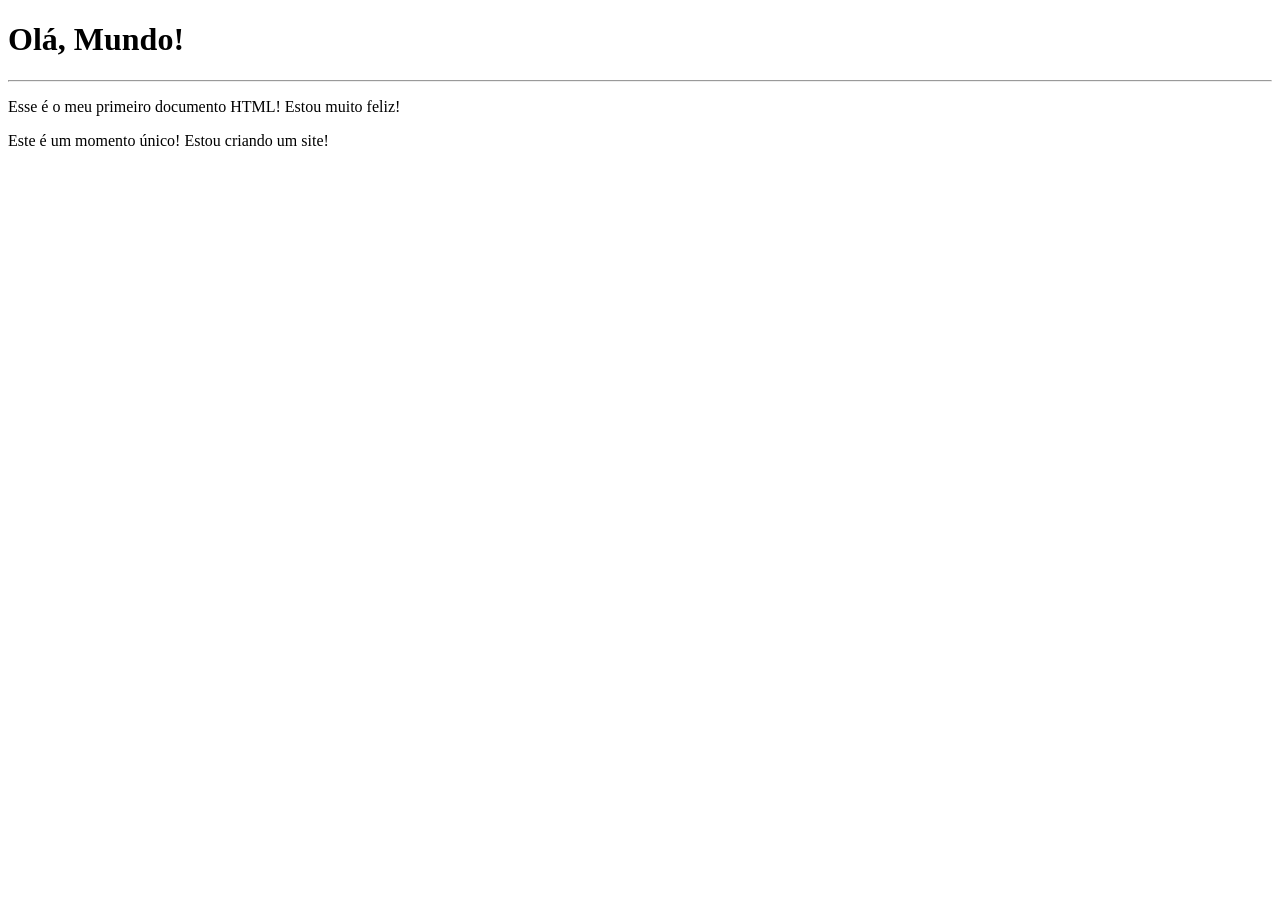
<file: exercicios/ex001/index.html>
<!DOCTYPE html>
<html lang="pt-br">
<head>
    <meta charset="UTF-8">
    <meta name="viewport" content="width=device-width, initial-scale=1.0">
    <title>Meu primeiro exercício</title>
</head>
<body>
    <h1>Olá, Mundo!</h1>
    <hr>
    <p>Esse é o meu primeiro documento HTML! 
        Estou muito feliz!</p>
    <p>Este é um momento único! Estou criando um site!</p>
</body>
</html>
</file>
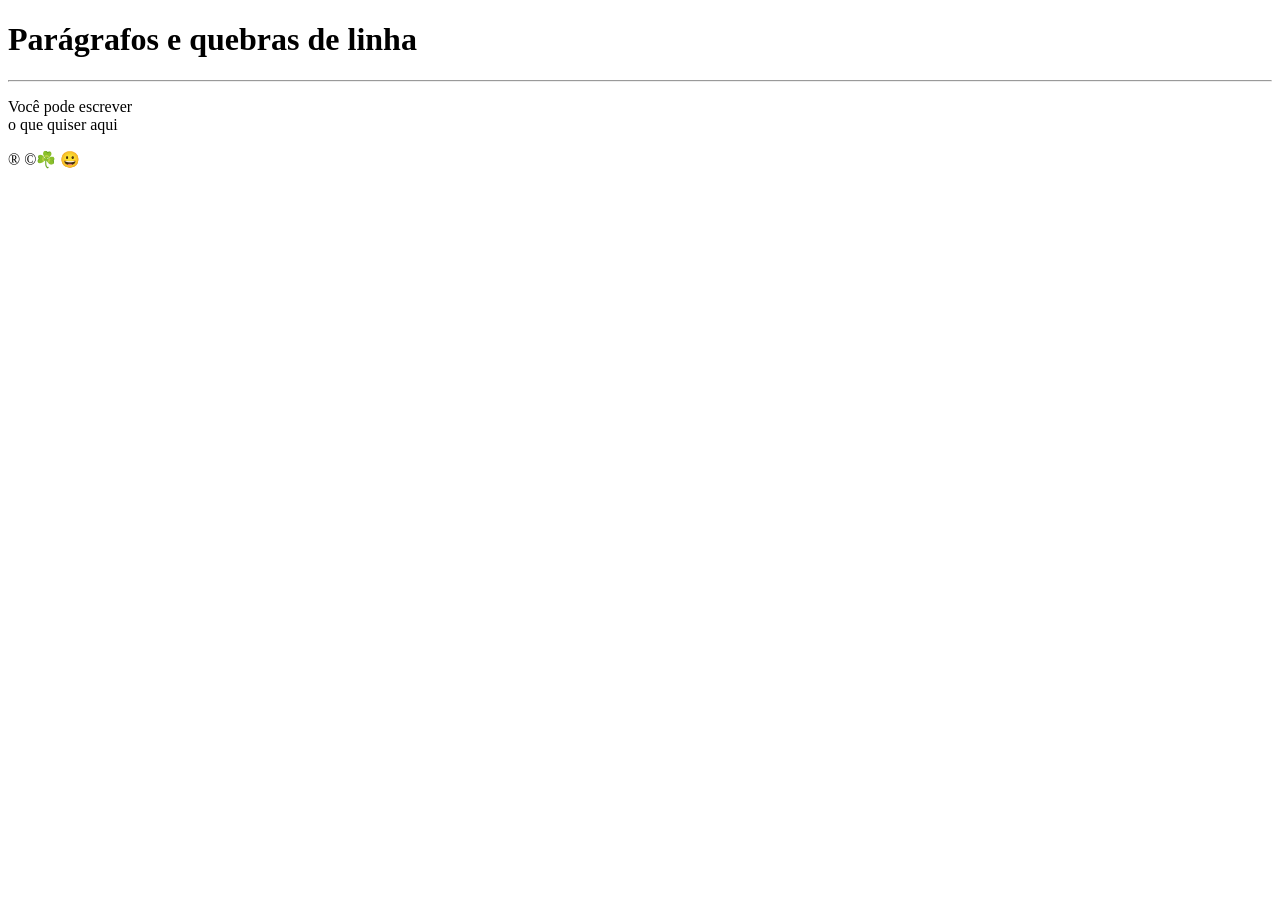
<file: exercicios/ex002/index.html>
<!DOCTYPE html>
<html lang="en">
<head>
    <meta charset="UTF-8">
    <meta name="viewport" content="width=device-width, initial-scale=1.0">
    <title>Document</title>
</head>
<body>
    <h1>Parágrafos e quebras de linha</h1>
    <hr>
    <p>Você pode escrever <br>o que quiser aqui</p>
    <p>&reg; &copy;☘️ &#x1f600;</p>

</body>
</html>
</file>
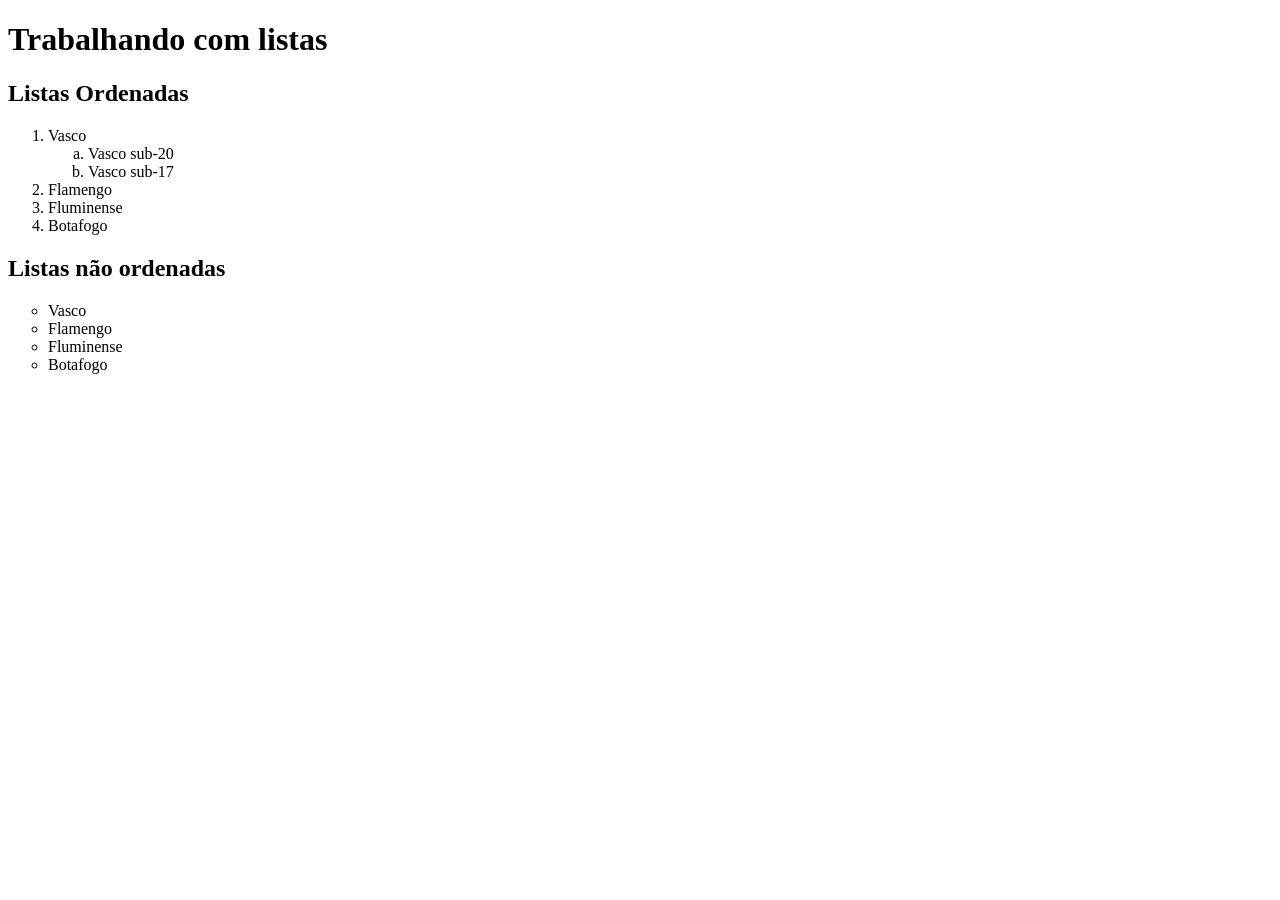
<file: exercicios/ex003/index.html>
<!DOCTYPE html>
<html lang="en">
<head>
    <meta charset="UTF-8">
    <meta name="viewport" content="width=device-width, initial-scale=1.0">
    <title>Document</title>
</head>
<body>
    <h1>Trabalhando com listas</h1>
    <h2>Listas Ordenadas</h2>
    <ol type="1" start="1">
        <li>Vasco</li>
        <ol type="a">
            <li>Vasco sub-20</li>
            <li>Vasco sub-17</li>
        </ol>
        <li>Flamengo</li>
        <li>Fluminense</li>
        <li>Botafogo</li>
    </ol>    

    <h2>Listas não ordenadas</h2>
    <ul type = "circle">
        <li>Vasco</li>
        <li>Flamengo</li>
        <li>Fluminense</li>
        <li>Botafogo</li>

    </ul>
    
        
</body>
</html>
</file>
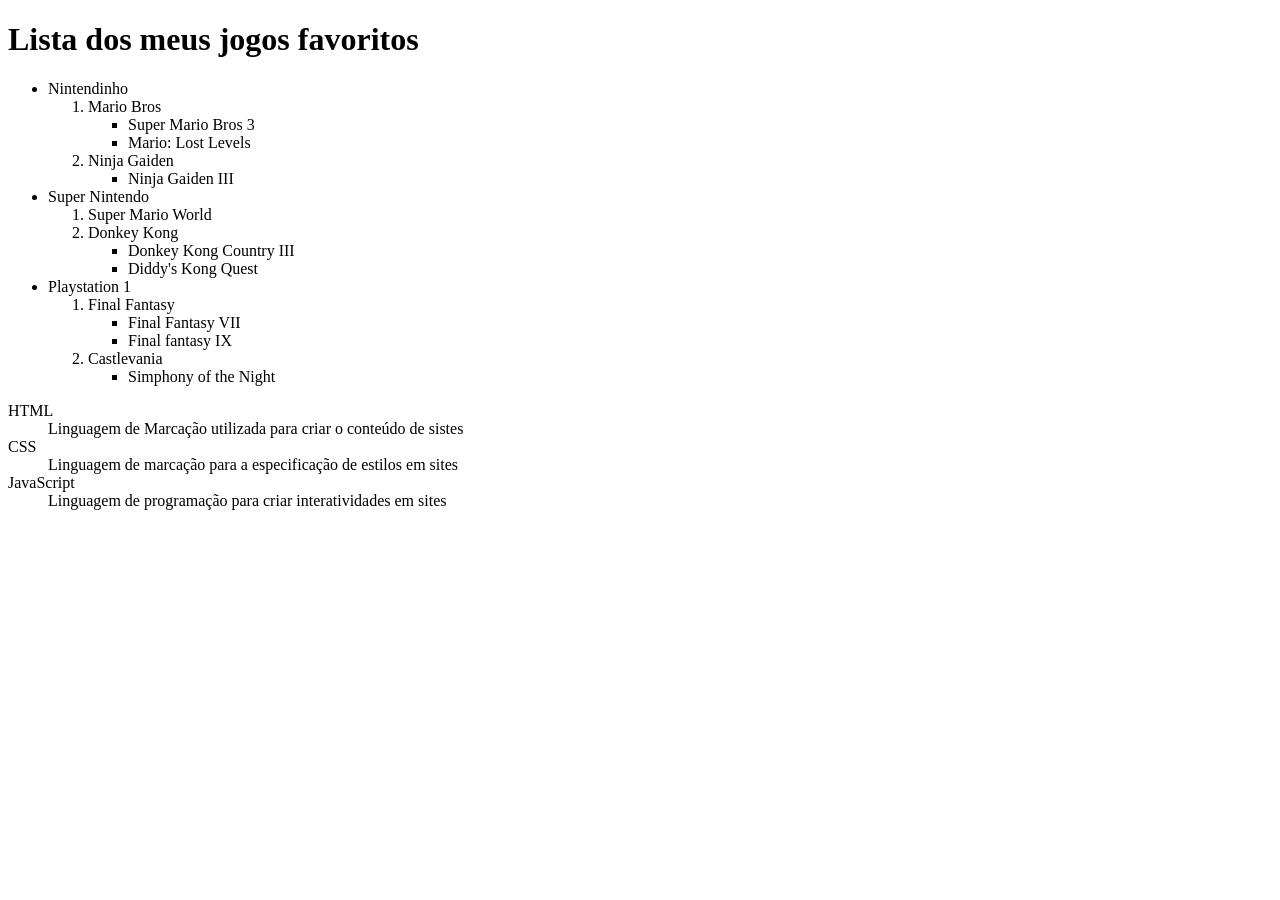
<file: exercicios/ex005/index.html>
<!DOCTYPE html>
<html lang="pt-br">
<head>
    <meta charset="UTF-8">
    <meta name="viewport" content="width=device-width, initial-scale=1.0">
    <title>Document</title>
</head>
<body>
    <h1>Lista dos meus jogos favoritos</h1>
    <ul>
        <li>Nintendinho</li>
        <ol>
            <li>Mario Bros</li>
            <ul>
                <li>Super Mario Bros 3</li>
                <li>Mario: Lost Levels</li>
            </ul>
            <li>Ninja Gaiden</li>
            <ul>
                <li>Ninja Gaiden III</li>
            </ul>
        </ol>
        <li>Super Nintendo</li>
        <ol>
            <li>Super Mario World</li>
            <li>Donkey Kong</li>
            <ul>
                <li>Donkey Kong Country III</li>
                <li>Diddy's Kong Quest</li>
            </ul>
        </ol>
        <li>Playstation 1</li>
        <ol>
            <li>Final Fantasy</li>
            <ul>
                <li>Final Fantasy VII</li>
                <li>Final fantasy IX</li>
            </ul>
            <li>Castlevania</li>
            <ul>
                <li>Simphony of the Night</li>
            </ul>
        </ol>
    </ul>
    <dl>
        <dt>HTML</dt>
        <dd>Linguagem de Marcação utilizada para criar o conteúdo de sistes</dd>
        <dt>CSS</dt>
        <dd>Linguagem de marcação para a especificação de estilos em sites</dd>
        <dt>JavaScript</dt>
        <dd>Linguagem de programação para criar interatividades em sites</dd>
    </dl>




</body>
</html>
</file>
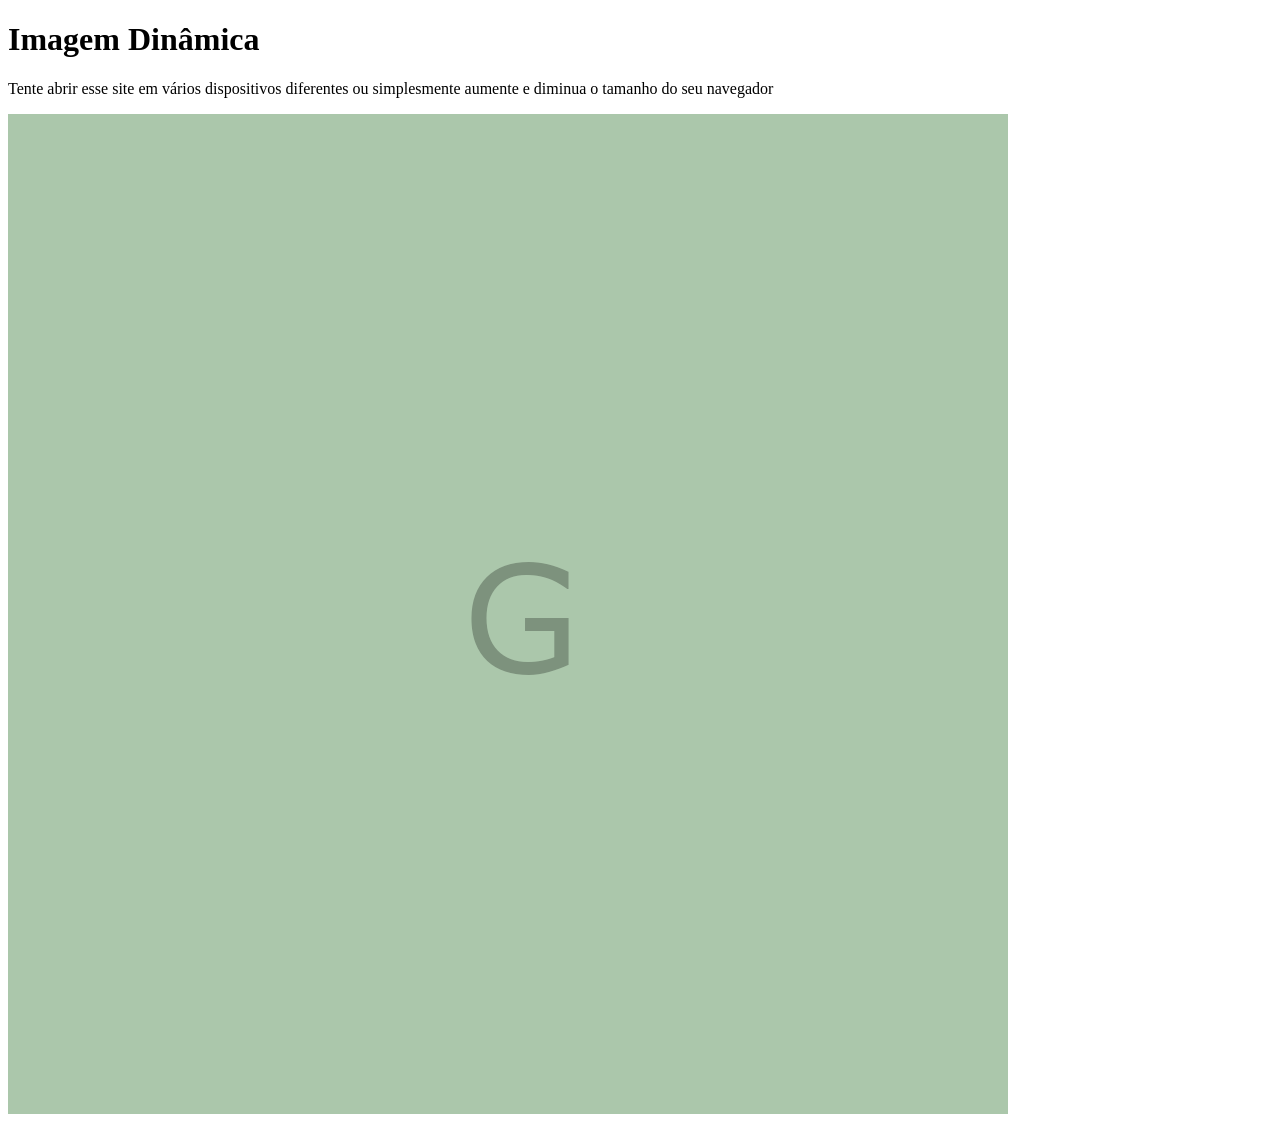
<file: exercicios/ex006/index.html>
<!DOCTYPE html>
<html lang="pt-br">
<head>
    <meta charset="UTF-8">
    <meta name="viewport" content="width=device-width, initial-scale=1.0">
    <title>Mídias em HTML 5</title>
</head>
<body>
    
    <h1>Imagem Dinâmica</h1>
    <p>Tente abrir esse site em vários dispositivos diferentes ou simplesmente aumente e diminua o tamanho do seu navegador</p>
<picture>
    <source media="(max-width: 750px)" srcset="../imagens/foto-p.png" type="image/png">
    <source media="(max-width: 1050px)" srcset="../imagens/foto-m.png" type="image/png">
    
    <img src="../imagens/foto-g.png" alt="A imagem flexível funciona">
</picture>

</body>
</html>
</file>
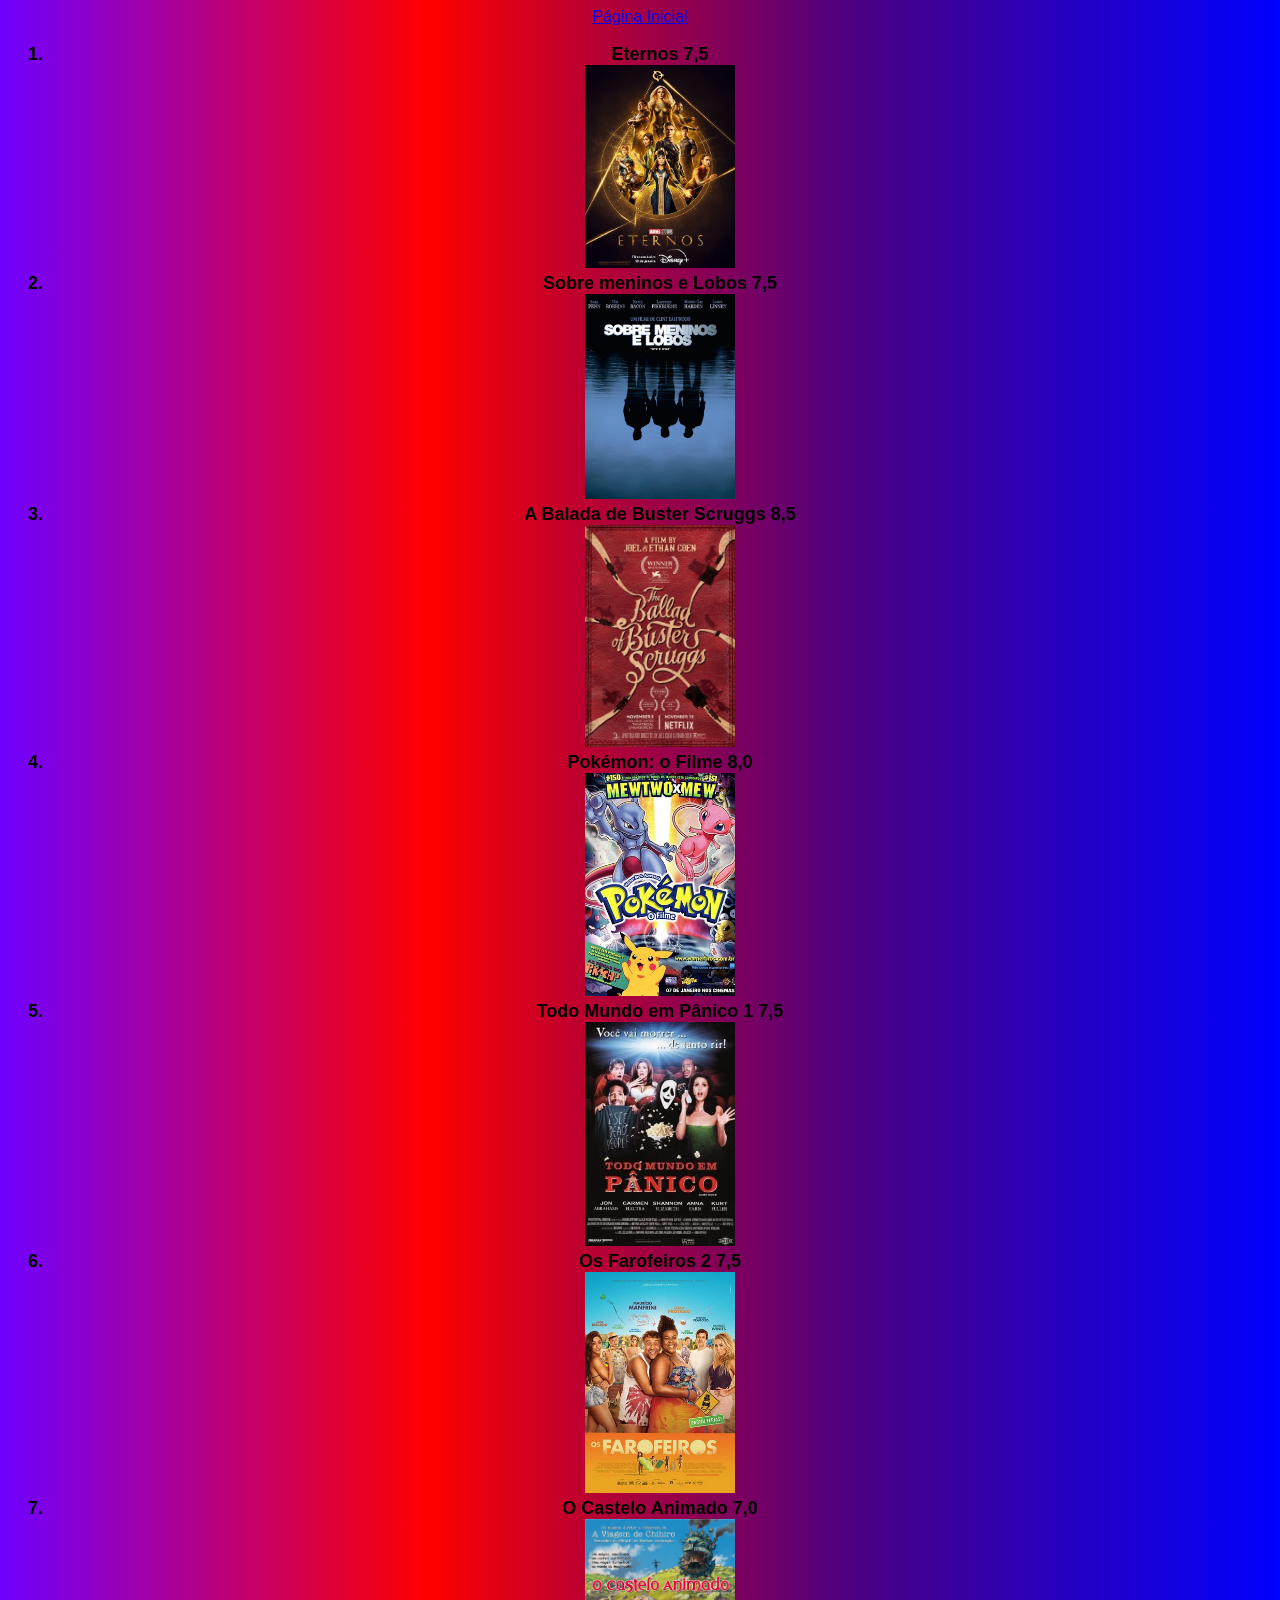
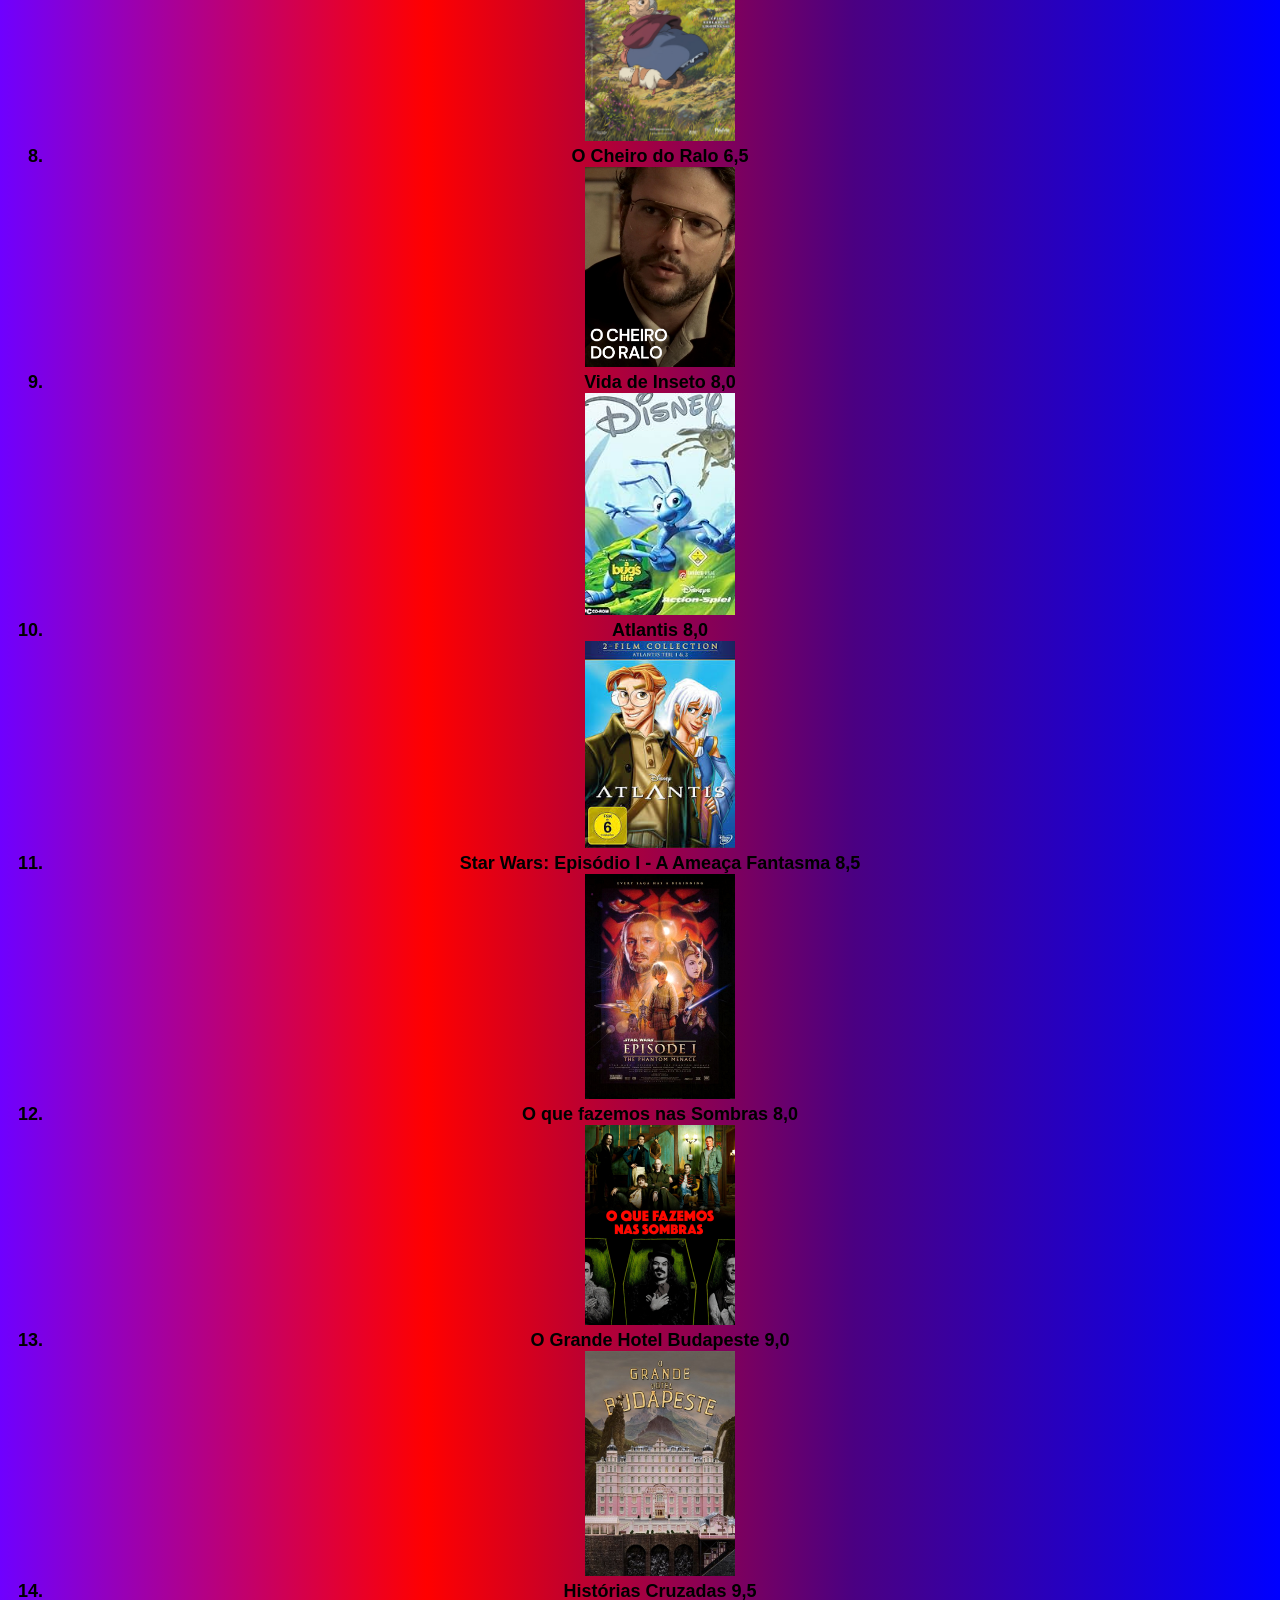
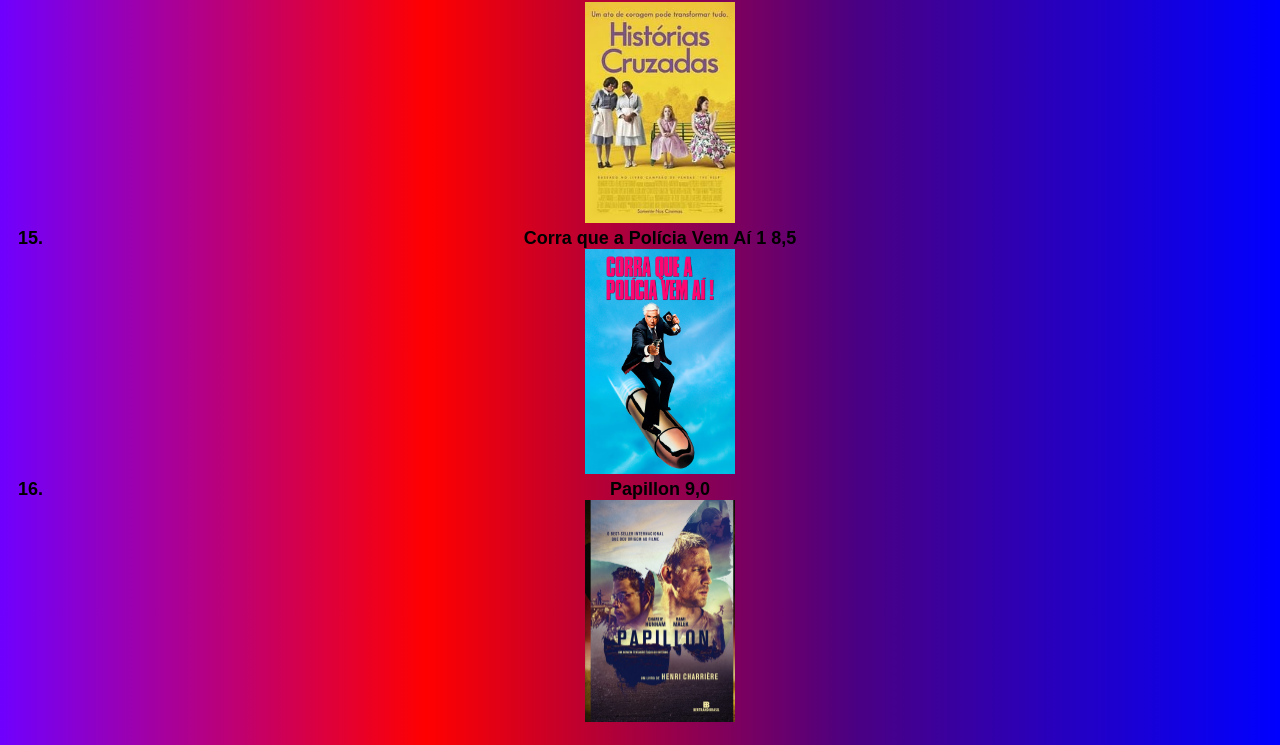
<file: sitefilmes/filmes.html>
<!DOCTYPE html>
<html lang="pt-br">
<head>
    <meta charset="UTF-8">
    <meta name="viewport" content="width=device-width, initial-scale=1.0">
    <title>Filmes</title>
    <link rel="icon" type="image/svg+xml" href="favicon.svg">
    <link rel="stylesheet" href="style.css">

</head>
<body>
    <a href="index.html" rel="prev">Página Inicial</a>
    <ol>
    <li>Eternos  7,5 <br><img src="imagem/eternos.jpg" alt="" width="150"></li>
    <li>Sobre meninos e Lobos 7,5 <br><img src="imagem/sobre meninos e lobo.jpg" alt="" width="150"></li>
    <li>A Balada de Buster Scruggs 8,5<br><img src="imagem/a balada de buster scruggs.jpg" alt="" width="150"></li>
    <li>Pokémon: o Filme 8,0<br><img src="imagem/pokemon.jpg" alt="" width="150"></li>
    <li>Todo Mundo em Pânico 1 7,5<br><img src="imagem/Todo Mundo em Pânico 1.jpg" alt="" width="150"></li>
    <li>Os Farofeiros 2 7,5<br><img src="imagem/Os Farofeiros.jpg" alt="" width="150"></li>
    <li>O Castelo Animado 7,0<br><img src="imagem/O Castelo Animado.jpg" alt="" width="150"></li>
    <li>O Cheiro do Ralo 6,5<br><img src="imagem/O Cheiro do Ralo.jpg" alt="" width="150"></li>
    <li>Vida de Inseto 8,0<br><img src="imagem/Vida de Inseto.jpg" alt="" width="150"></li>
    <li>Atlantis 8,0<br><img src="imagem/atlantis.jpg" alt="" width="150"></li>
    <li>Star Wars: Episódio I - A Ameaça Fantasma 8,5<br><img src="imagem/Star Wars Episódio I.jpg" alt="" width="150"></li>
    <li>O que fazemos nas Sombras 8,0<br><img src="imagem/O que fazemos nas Sombras.jpg" alt="" width="150"></li>
    <li>O Grande Hotel Budapeste 9,0<br><img src="imagem/O Grande Hotel Budapeste.jpg" alt="" width="150"></li>
    <li>Histórias Cruzadas 9,5<br><img src="imagem/histórias cruzadas.jpg" alt="" width="150"></li>
    <li>Corra que a Polícia Vem Aí 1 8,5<br><img src="imagem/Corra que a Polícia Vem Aí.jpg" alt="" width="150"></li>
    <li>Papillon 9,0<br><img src="imagem/Papillon.jpeg" alt="" width="150"></li>
    </ol>
</body>
</html>
</file>
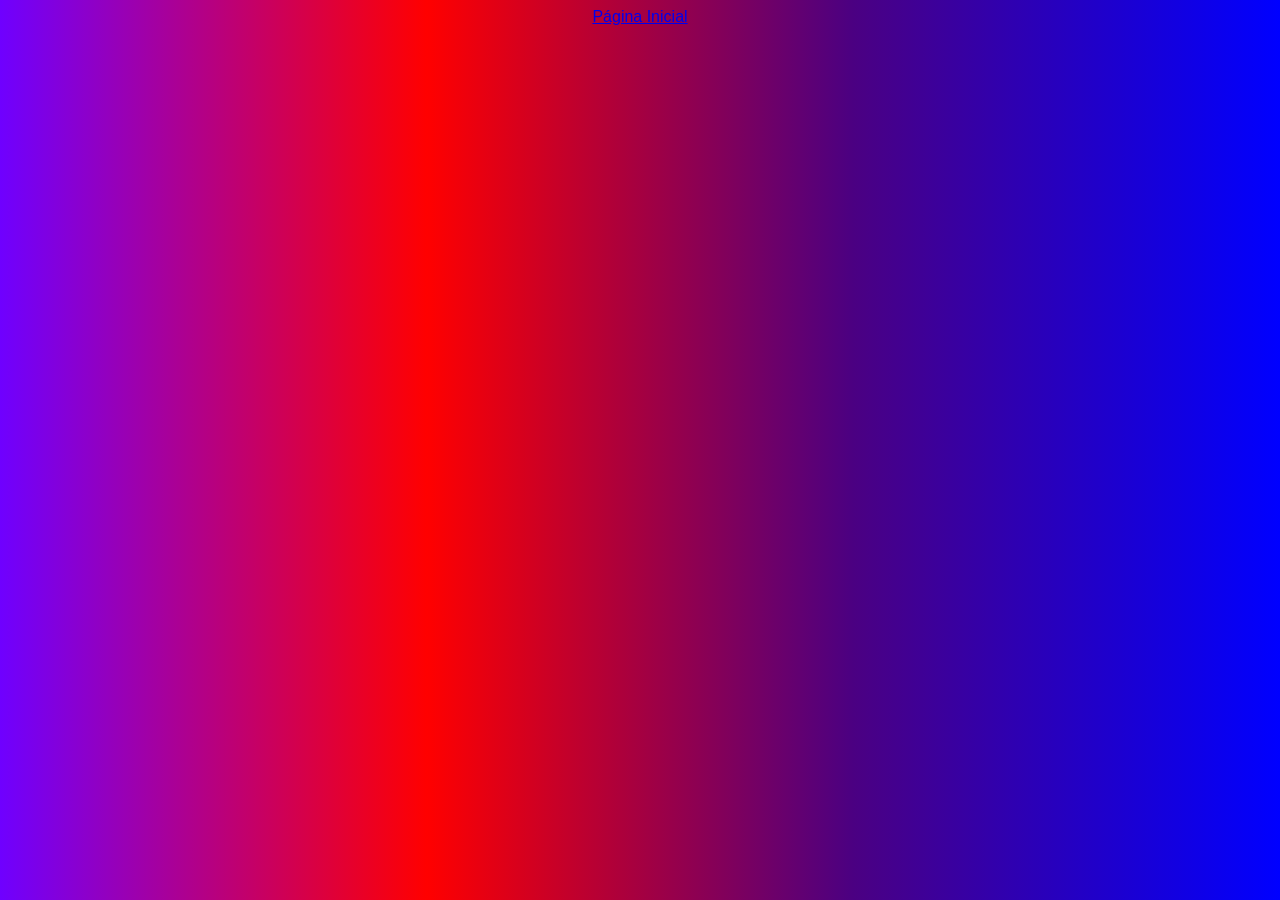
<file: sitefilmes/series.html>
<!DOCTYPE html>
<html lang="pt-br">
<head>
    <meta charset="UTF-8">
    <meta name="viewport" content="width=device-width, initial-scale=1.0">
    <title>Séries</title>
    <link rel="icon" type="image/svg+xml" href="favicon.svg">
    <link rel="stylesheet" href="style.css">
</head>
<body>
    <a href="index.html" rel="prev">Página Inicial</a>
</body>
</html>
</file>
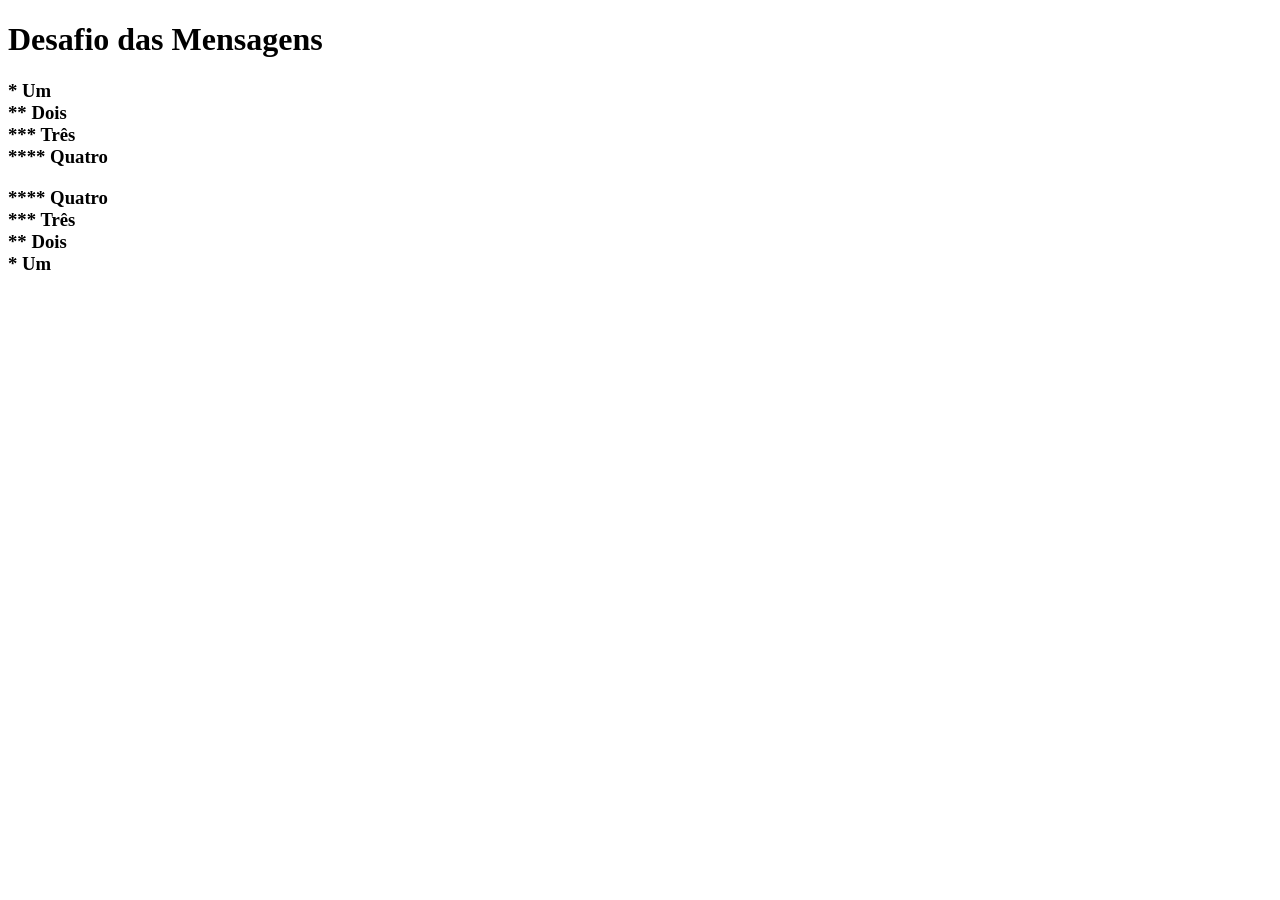
<file: exercicios/Desafio/desafio001.html>
<!DOCTYPE html>
<html lang="en">
<head>
    <meta charset="UTF-8">
    <meta name="viewport" content="width=device-width, initial-scale=1.0">
    <title>Desafio 1</title>
</head>
<body>
    <h1>Desafio das Mensagens</h1>
    <h3>* Um <br>** Dois <br>*** Três <br>**** Quatro</h3>
    <h3>**** Quatro <br>*** Três <br>** Dois <br>* Um</h3>



</body>
</html>
</file>
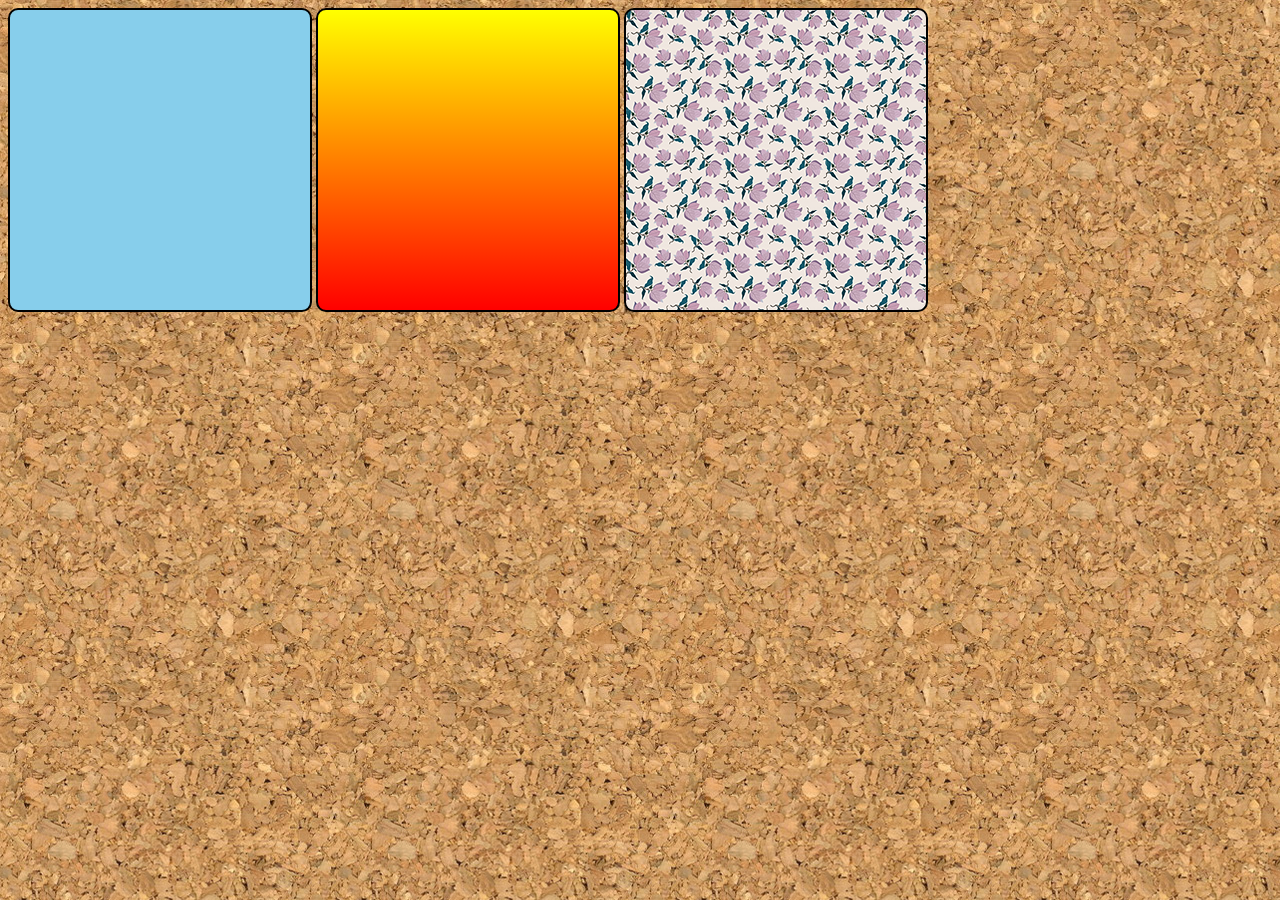
<file: exercicios/ex007/fundo001.html>
<!DOCTYPE html>
<html lang="pt-br">
<head>
    <meta charset="UTF-8">
    <meta name="viewport" content="width=device-width, initial-scale=1.0">
    <title>Teste de Imagem de Fundo</title>
    <style>
        body{
            background-image: url("imagens/wallpaper001.jpg")
        }
        div.quadrado{
            display: inline-block;
            border: 2px solid black;
            border-radius: 10px;
            background-color: lightgray;
            width: 300px;
            height: 300px;
        }
        div#q1{
            background-color: skyblue;
        }
        div#q2{
            background-image: linear-gradient(to bottom, yellow, red);
        }
        div#q3{
            background-image: url("imagens/pattern003.png");
        }
    </style>
</head>
<body>
   <div class = "quadrado" id = "q1">

   </div> 
   <div class = "quadrado" id = "q2">

   </div> 
   <div class = "quadrado" id = "q3">

   </div> 
   
</body>
</html>
</file>
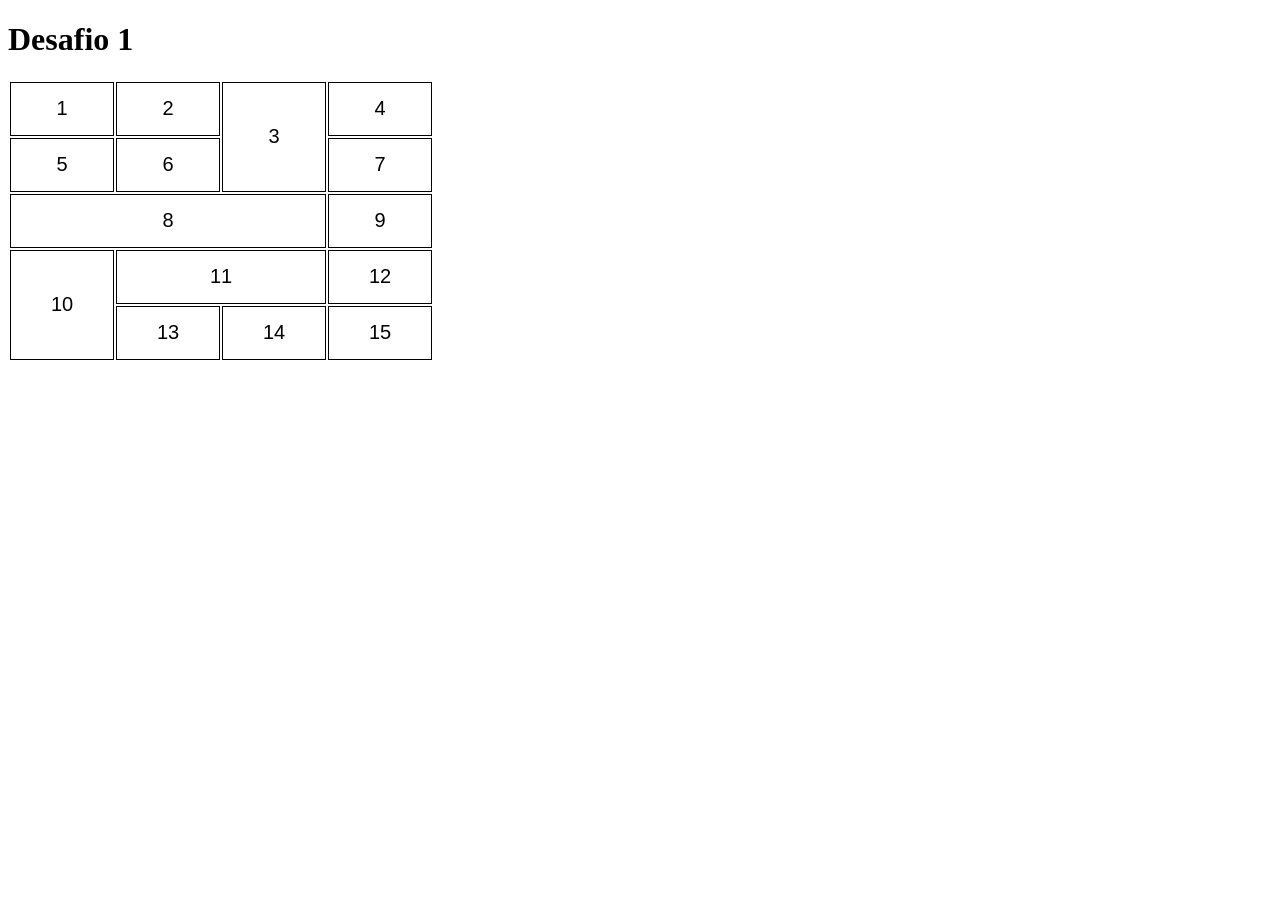
<file: exercicios/ex008/desafio1.html>
<!DOCTYPE html>
<html lang="en">
<head>
    <meta charset="UTF-8">
    <meta name="viewport" content="width=device-width, initial-scale=1.0">
    <title>Desafio das tabelas 1</title>
    <style>
        td{
            border: 1px solid black;
            text-align: center;
            width: 100px;
            height: 50px;
            font: 20px arial;
        }

    </style>
</head>
<body>
    <h1>Desafio 1</h1>
    <table>
    <tr>
        <td>1</td>
        <td>2</td>
        <td rowspan="2">3</td>
        <td>4</td>
    </tr>
    <tr>
        <td>5</td>
        <td>6</td>
        <td>7</td>
    </tr>
    <tr>
        <td colspan="3">8</td>
        <td>9</td>
    </tr>
    <tr>
        <td rowspan="2">10</td>
        <td colspan="2">11</td>
        <td>12</td>
    </tr>
    <tr>
        <td>13</td>
        <td>14</td>
        <td>15</td>
    </tr>
</table>
</body>
</html>
</file>
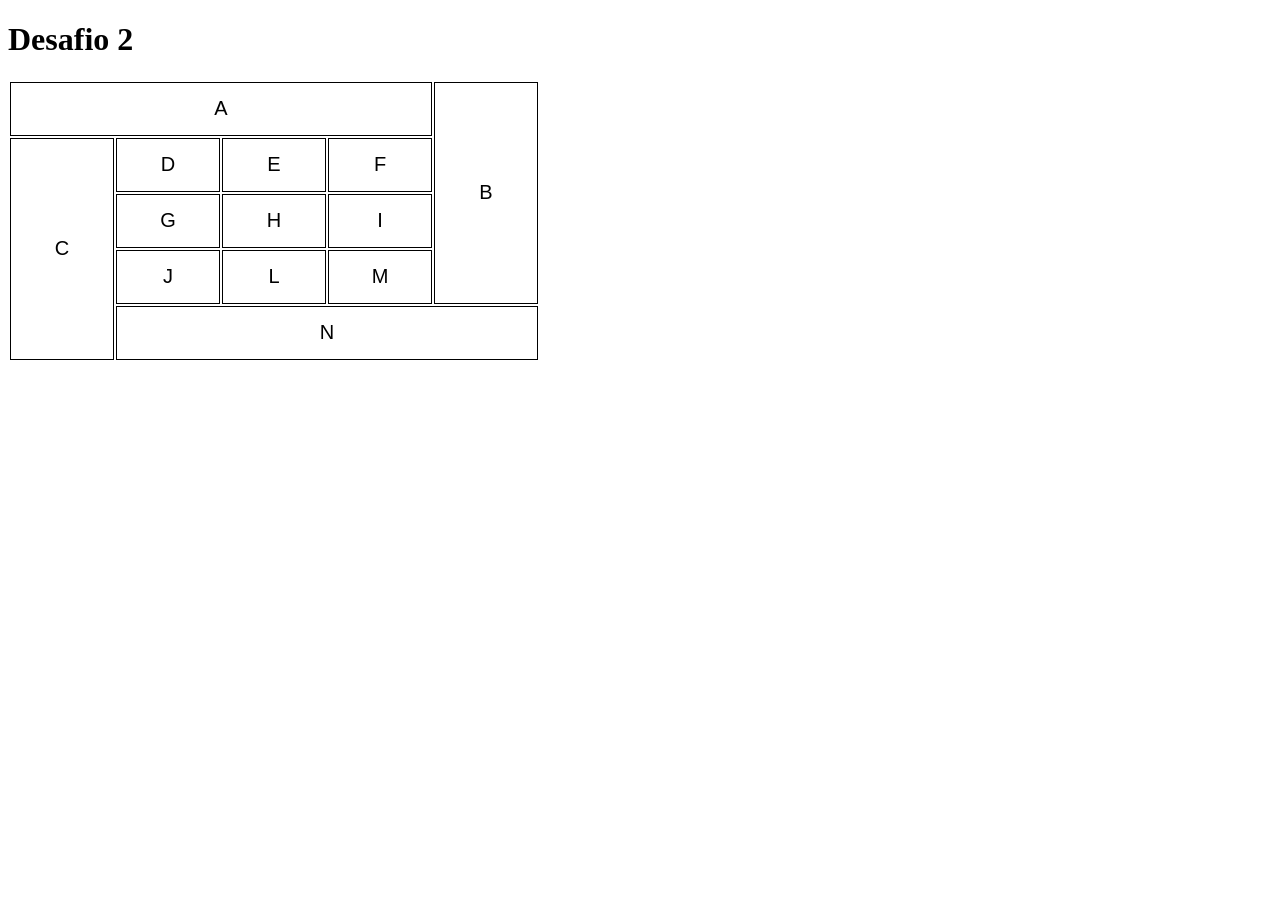
<file: exercicios/ex008/desafio2.html>
<!DOCTYPE html>
<html lang="en">
<head>
    <meta charset="UTF-8">
    <meta name="viewport" content="width=device-width, initial-scale=1.0">
    <title>Desafio das tabelas 2</title>
    <style>
        td{
            border: 1px solid black;
            text-align: center;
            width: 100px;
            height: 50px;
            font: 20px arial;
        }

    </style>
</head>
<body>
    <h1>Desafio 2</h1>
    <table>
        
    <tr>
        <td colspan="4">A</td>
        <td rowspan="4">B</td>
    </tr>
    <tr>
        <td rowspan="4">C</td>
        <td>D</td>
        <td>E</td>
        <td>F</td>
    </tr>
    <tr>
        <td>G</td>
        <td>H</td>
        <td>I</td>
    </tr>
    <tr>
        <td>J</td>
        <td>L</td>
        <td>M</td>
    </tr>
    <tr>
        <td colspan="4">N</td>
        
    </tr>
</table>
</body>
</html>
</file>
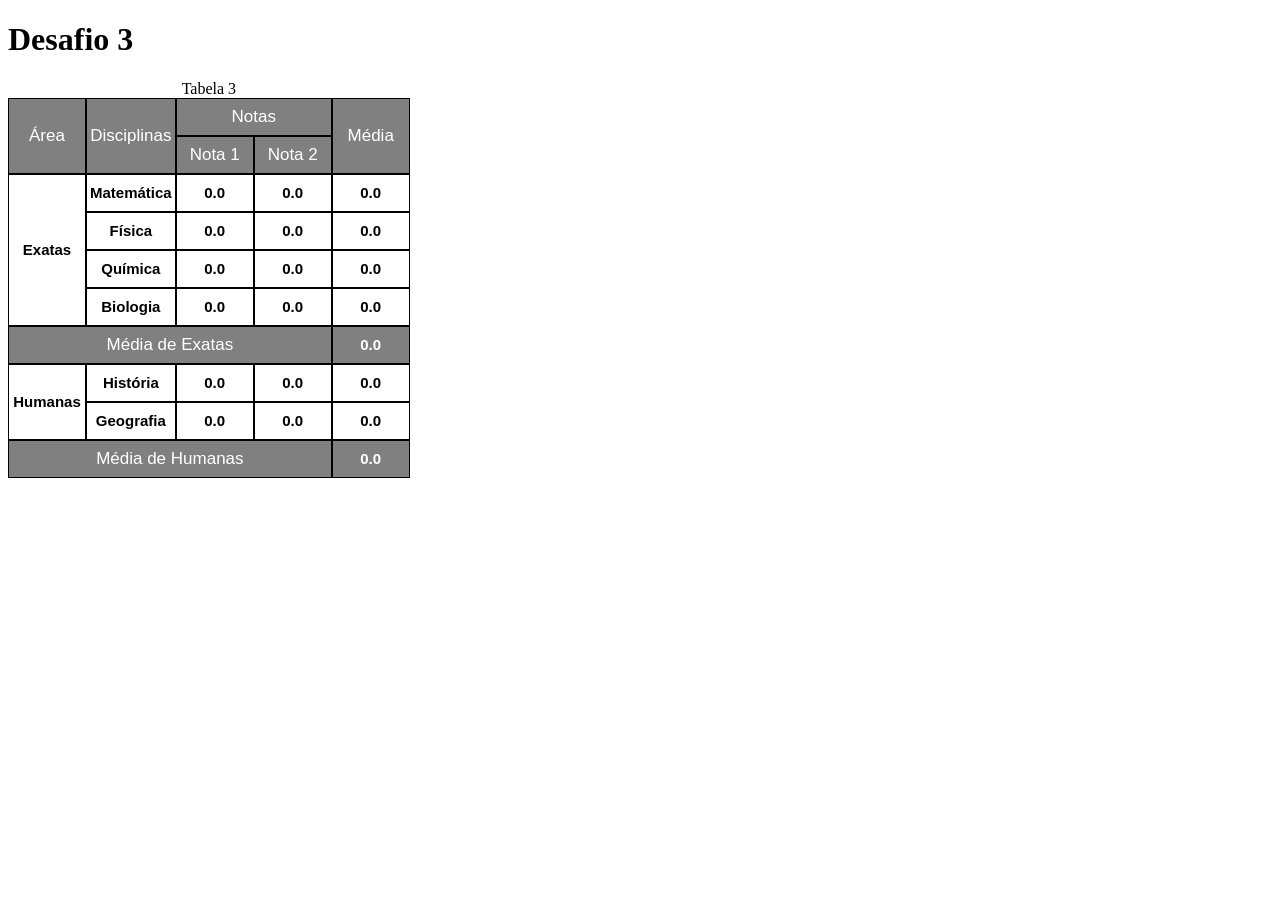
<file: exercicios/ex008/desafio3.html>
<!DOCTYPE html>
<html lang="en">
<head>
    <meta charset="UTF-8">
    <meta name="viewport" content="width=device-width, initial-scale=1.0">
    <title>Desafio das tabelas 3</title>
    <style>
        table{
            border-spacing: 0px;
        }
        td{
            border: 1px solid black;
            text-align: center;
            width: 70px;
            height: 30px;
            font: 15px arial;
            font-weight: bolder;
            padding: 3px;
        }
        th{
            border: 1px solid black;
            text-align: center;
            width: 70px;
            height:30px;
            font: 17px arial;
            background-color: gray;
            color: white;
            padding: 3px;
        }

    </style>
</head>
<body>
    <h1>Desafio 3</h1>
    <table>
        <caption>Tabela 3</caption>
    <tr>
        <th rowspan="2">Área</th>
        <th rowspan="2">Disciplinas</th>
        <th colspan="2">Notas</th>
        <th rowspan="2">Média</th>
    </tr>
    <tr>
        <th>Nota 1</th>
        <th>Nota 2</th>
    </tr>
    <tr>
        <td rowspan="4">Exatas</td>
        <td>Matemática</td>
        <td>0.0</td>
        <td>0.0</td>
        <td>0.0</td>
    </tr>
    <tr>
        <td>Física</td>
        <td>0.0</td>
        <td>0.0</td>
        <td>0.0</td>
    </tr>
    <tr>
        <td>Química</td>
        <td>0.0</td>
        <td>0.0</td>
        <td>0.0</td>
    </tr>
    <tr>
        <td>Biologia</td>
        <td>0.0</td>
        <td>0.0</td>
        <td>0.0</td>
    </tr>
    <tr>
        <th colspan="4">Média de Exatas</th>
        <td style="background-color: gray; color: white;">0.0</td>
    </tr>
    <td rowspan="2">Humanas</td>
        <td>História</td>
        <td>0.0</td>
        <td>0.0</td>
        <td>0.0</td>
    </tr>
    <tr>
        <td>Geografia</td>
        <td>0.0</td>
        <td>0.0</td>
        <td>0.0</td>
    <tr>
        <th colspan="4">Média de Humanas</th>
        <td style="background-color: gray; color: white;">0.0</td>
    </tr>
   
</table>
</body>
</html>
</file>
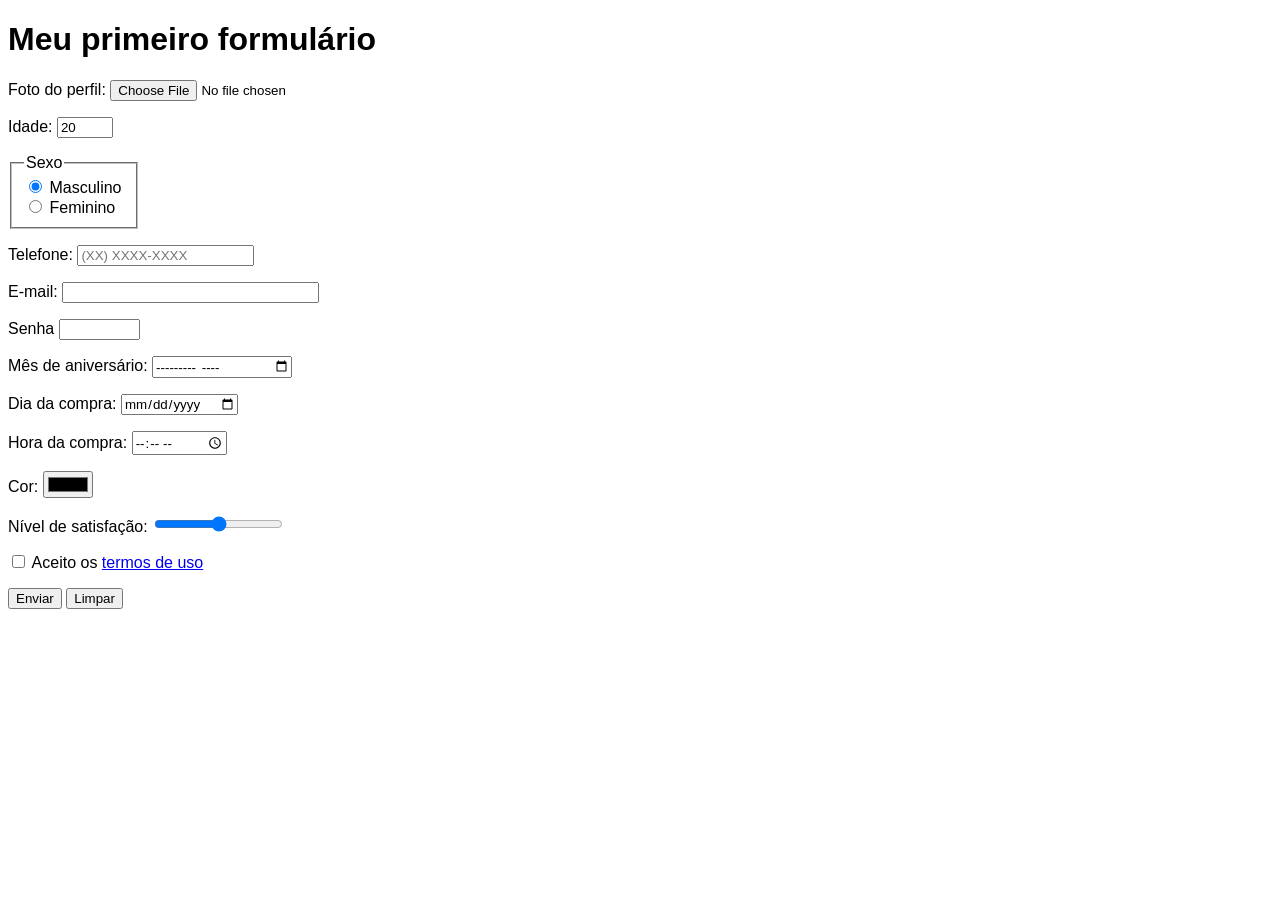
<file: exercicios/Formulário/exFormulario.html>
<!DOCTYPE html>
<html>
<head>
<title>Page Title</title>
</head>
<body>
<style>
*{
	font-family: Arial, Helvetica, sans-serif;
}

</style>

<h1>Meu primeiro formulário</h1>

<form action="cadastro.php" method="get">
    <p><label for="ifoto">Foto do perfil:</label>
    <input type="file" name="foto" id="ifoto" accept="image/*"></p>

    <p><label for="iidade">Idade:</label>
    <input type="number" name="idade" id="iidade" min="1" max="120"
    value="20"></p>

    <p><fieldset style="width: 100px;">
        <legend>Sexo</legend>
        <input type="radio" name="sex" id="isexmasc" checked>
        <label for="isexmasc">Masculino</label>

        <input type="radio" name="sex" id="isexfem">
        <label for="isexfem">Feminino</label>
    </fieldset></p>

    <p><label for="itel">Telefone:</label>
    <input type="tel" name="tel" id="itel" pattern="\([0-9]{2}\)([\s])[0-9]{4,6}-[0-9]{4}" placeholder="(XX) XXXX-XXXX"></p>

    <p><label for="imail">E-mail:</label>
    <input type="email" name="mail" id="imail" size="30"
    maxlength="50"></p>

    <p><label for="isenha">Senha</label>
    <input type="password" name="senha" id="isenha" minlength="3"
    maxlength="8" size="8"></p>

    <p><label for="imes">Mês de aniversário:</label>
    <input type="month" name="mes" id="imes"></p>

    <p><label for="idata">Dia da compra:</label>
    <input type="date" name="data" id="idata"></p>

    <p><label for="ihora">Hora da compra:</label>
    <input type="time" name="hora" id="ihora"></p>

    <p><label for="icor">Cor:</label>
    <input type="color" name="cor" id="icor" value="#000000"></p>

    <p><label for="isat">Nível de satisfação:</label>
    <input type="range" name="sat" id="isat" min="0" max="4"
    value="2"></p>

    <p><input type="checkbox" name="aceito" id="iaceito">
    <label for="iaceito">Aceito os <a href="termos.html">termos de uso</a></label></p>

    <p><input type="submit" value="Enviar">
    <input type="reset" value="Limpar"></p>
    
</form>
</body>
</html>
</file>
<file: sitefilmes/style.css>
ol{
            font: 1em sans-serif;
            text-align: center;
            font-family: 'Segoe UI', Tahoma, Geneva, Verdana, sans-serif, Courier, monospace;
            font-size: 18px;
            font-weight: bold;
                        
            
}
body{
            text-align: center;
            background-image: linear-gradient(90deg,rgb(111, 0, 255), red, indigo, blue);
            font-family: 'Franklin Gothic Medium', 'Arial Narrow', Arial, sans-serif;
            
}
</file>
